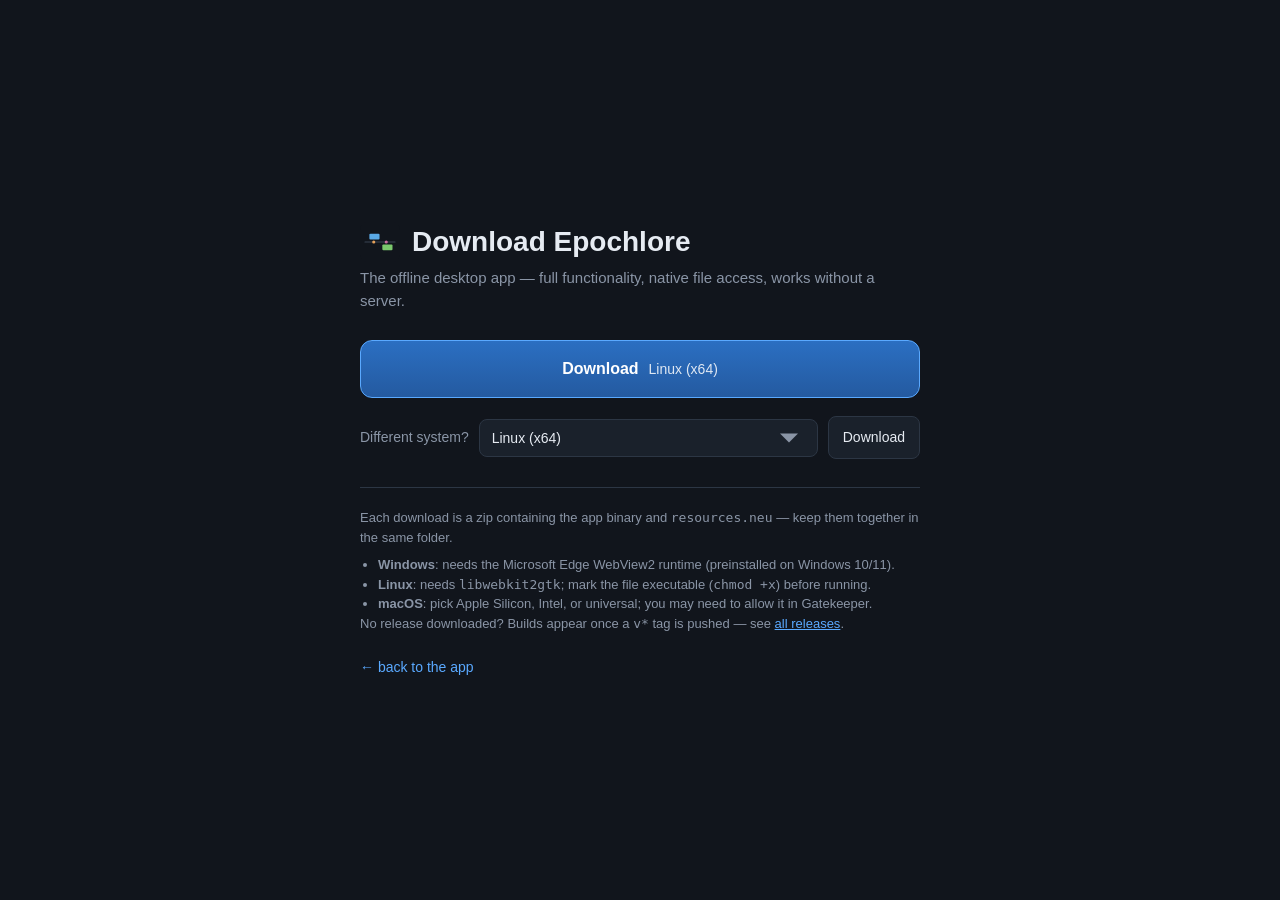
<file: www/download.html>
<!DOCTYPE html>
<html lang="en">
<head>
  <meta charset="utf-8" />
  <meta name="viewport" content="width=device-width, initial-scale=1" />
  <title>Download Epochlore</title>
  <meta name="theme-color" content="#11151c" />
  <link rel="icon" href="./icon.svg" type="image/svg+xml" />
  <style>
    :root {
      color-scheme: dark;
      --bg: #11151c; --panel: #1a212b; --line: #2c3644;
      --text: #e6ebf2; --muted: #8a95a6; --accent: #5aa9ff;
    }
    * { box-sizing: border-box; }
    body {
      margin: 0; min-height: 100vh; background: var(--bg); color: var(--text);
      font: 15px/1.5 -apple-system, BlinkMacSystemFont, "Segoe UI", Roboto, sans-serif;
      display: flex; align-items: center; justify-content: center; padding: 32px;
    }
    .card { width: 100%; max-width: 560px; }
    h1 { font-size: 28px; margin: 0 0 4px; display: flex; align-items: center; gap: 12px; }
    h1 img { width: 40px; height: 40px; }
    p.sub { color: var(--muted); margin: 0 0 28px; }
    .primary {
      display: flex; align-items: center; justify-content: center; gap: 10px;
      width: 100%; padding: 16px 20px; border-radius: 12px; border: 1px solid var(--accent);
      background: linear-gradient(180deg, #2b6fc2, #245aa0); color: #fff;
      font-size: 16px; font-weight: 600; text-decoration: none; cursor: pointer;
    }
    .primary:hover { filter: brightness(1.08); }
    .primary .det { font-weight: 400; opacity: 0.85; font-size: 14px; }
    .row { display: flex; align-items: center; gap: 10px; margin-top: 18px; color: var(--muted); font-size: 14px; }
    select {
      appearance: none; -webkit-appearance: none; flex: 1;
      background: var(--panel); color: var(--text); border: 1px solid var(--line);
      border-radius: 8px; padding: 10px 32px 10px 12px; font-size: 14px; cursor: pointer;
      background-image: url("data:image/svg+xml;utf8,<svg xmlns='http://www.w3.org/2000/svg' viewBox='0 0 16 16'><path fill='%238a95a6' d='M4 6l4 4 4-4z'/></svg>");
      background-repeat: no-repeat; background-position: right 10px center;
    }
    select option { background: var(--panel); color: var(--text); }
    .ghost {
      padding: 10px 14px; border-radius: 8px; border: 1px solid var(--line);
      background: var(--panel); color: var(--text); text-decoration: none; font-size: 14px; white-space: nowrap;
    }
    .ghost:hover { border-color: var(--accent); }
    .notes { margin-top: 28px; padding-top: 20px; border-top: 1px solid var(--line); color: var(--muted); font-size: 13px; }
    .notes a { color: var(--accent); }
    .notes ul { margin: 8px 0 0; padding-left: 18px; }
    .back { display: inline-block; margin-top: 24px; color: var(--accent); text-decoration: none; font-size: 14px; }
  </style>
</head>
<body>
  <div class="card">
    <h1><img src="./icon.svg" alt="" />Download Epochlore</h1>
    <p class="sub">The offline desktop app — full functionality, native file access, works without a server.</p>

    <a id="primary" class="primary" href="#" download>
      <span>Download</span>
      <span class="det" id="primary-det"></span>
    </a>

    <div class="row">
      <span>Different system?</span>
      <select id="picker" aria-label="Choose a platform"></select>
      <a id="picker-dl" class="ghost" href="#" download>Download</a>
    </div>

    <div class="notes">
      Each download is a zip containing the app binary and <code>resources.neu</code> — keep them together in the same folder.
      <ul>
        <li><strong>Windows</strong>: needs the Microsoft Edge WebView2 runtime (preinstalled on Windows 10/11).</li>
        <li><strong>Linux</strong>: needs <code>libwebkit2gtk</code>; mark the file executable (<code>chmod +x</code>) before running.</li>
        <li><strong>macOS</strong>: pick Apple Silicon, Intel, or universal; you may need to allow it in Gatekeeper.</li>
      </ul>
      No release downloaded? Builds appear once a <code>v*</code> tag is pushed —
      see <a id="rel-link" href="#" target="_blank" rel="noopener">all releases</a>.
    </div>

    <a class="back" href="./">&larr; back to the app</a>
  </div>

  <script>
    const REPO = "david-andrew/epochlore";
    const BASE = `https://github.com/${REPO}/releases/latest/download/`;
    const RELEASES = `https://github.com/${REPO}/releases/latest`;
    const ASSETS = [
      { id: "win_x64", label: "Windows (x64)" },
      { id: "mac_universal", label: "macOS (universal)" },
      { id: "mac_arm64", label: "macOS (Apple Silicon)" },
      { id: "mac_x64", label: "macOS (Intel)" },
      { id: "linux_x64", label: "Linux (x64)" },
      { id: "linux_arm64", label: "Linux (arm64)" },
      { id: "linux_armhf", label: "Linux (armhf)" },
    ];
    const labelOf = (id) => (ASSETS.find((a) => a.id === id) || {}).label || id;
    const urlOf = (id) => BASE + "epochlore-" + id + ".zip";

    async function detect() {
      const uad = navigator.userAgentData;
      const ua = navigator.userAgent || "";
      let os = "";
      if (uad && uad.platform) os = uad.platform.toLowerCase();
      else os = /win/i.test(ua) ? "windows" : /mac/i.test(ua) ? "macos" : /linux|x11|cros/i.test(ua) ? "linux" : "";
      let arch = "";
      if (uad && uad.getHighEntropyValues) {
        try { arch = ((await uad.getHighEntropyValues(["architecture"])).architecture || "").toLowerCase(); } catch (e) {}
      }
      if (/win/.test(os)) return "win_x64";
      if (/mac/.test(os)) return "mac_universal";
      if (/linux/.test(os)) return arch.includes("arm") || /aarch64|arm64/i.test(ua) ? "linux_arm64" : "linux_x64";
      return "linux_x64";
    }

    const $ = (s) => document.querySelector(s);
    $("#rel-link").href = RELEASES;

    const picker = $("#picker");
    for (const a of ASSETS) {
      const o = document.createElement("option");
      o.value = a.id; o.textContent = a.label; picker.append(o);
    }
    const syncPicker = () => { $("#picker-dl").href = urlOf(picker.value); };
    picker.addEventListener("change", syncPicker);

    detect().then((id) => {
      $("#primary").href = urlOf(id);
      $("#primary-det").textContent = labelOf(id);
      picker.value = id;
      syncPicker();
    });
  </script>
</body>
</html>
</file>
